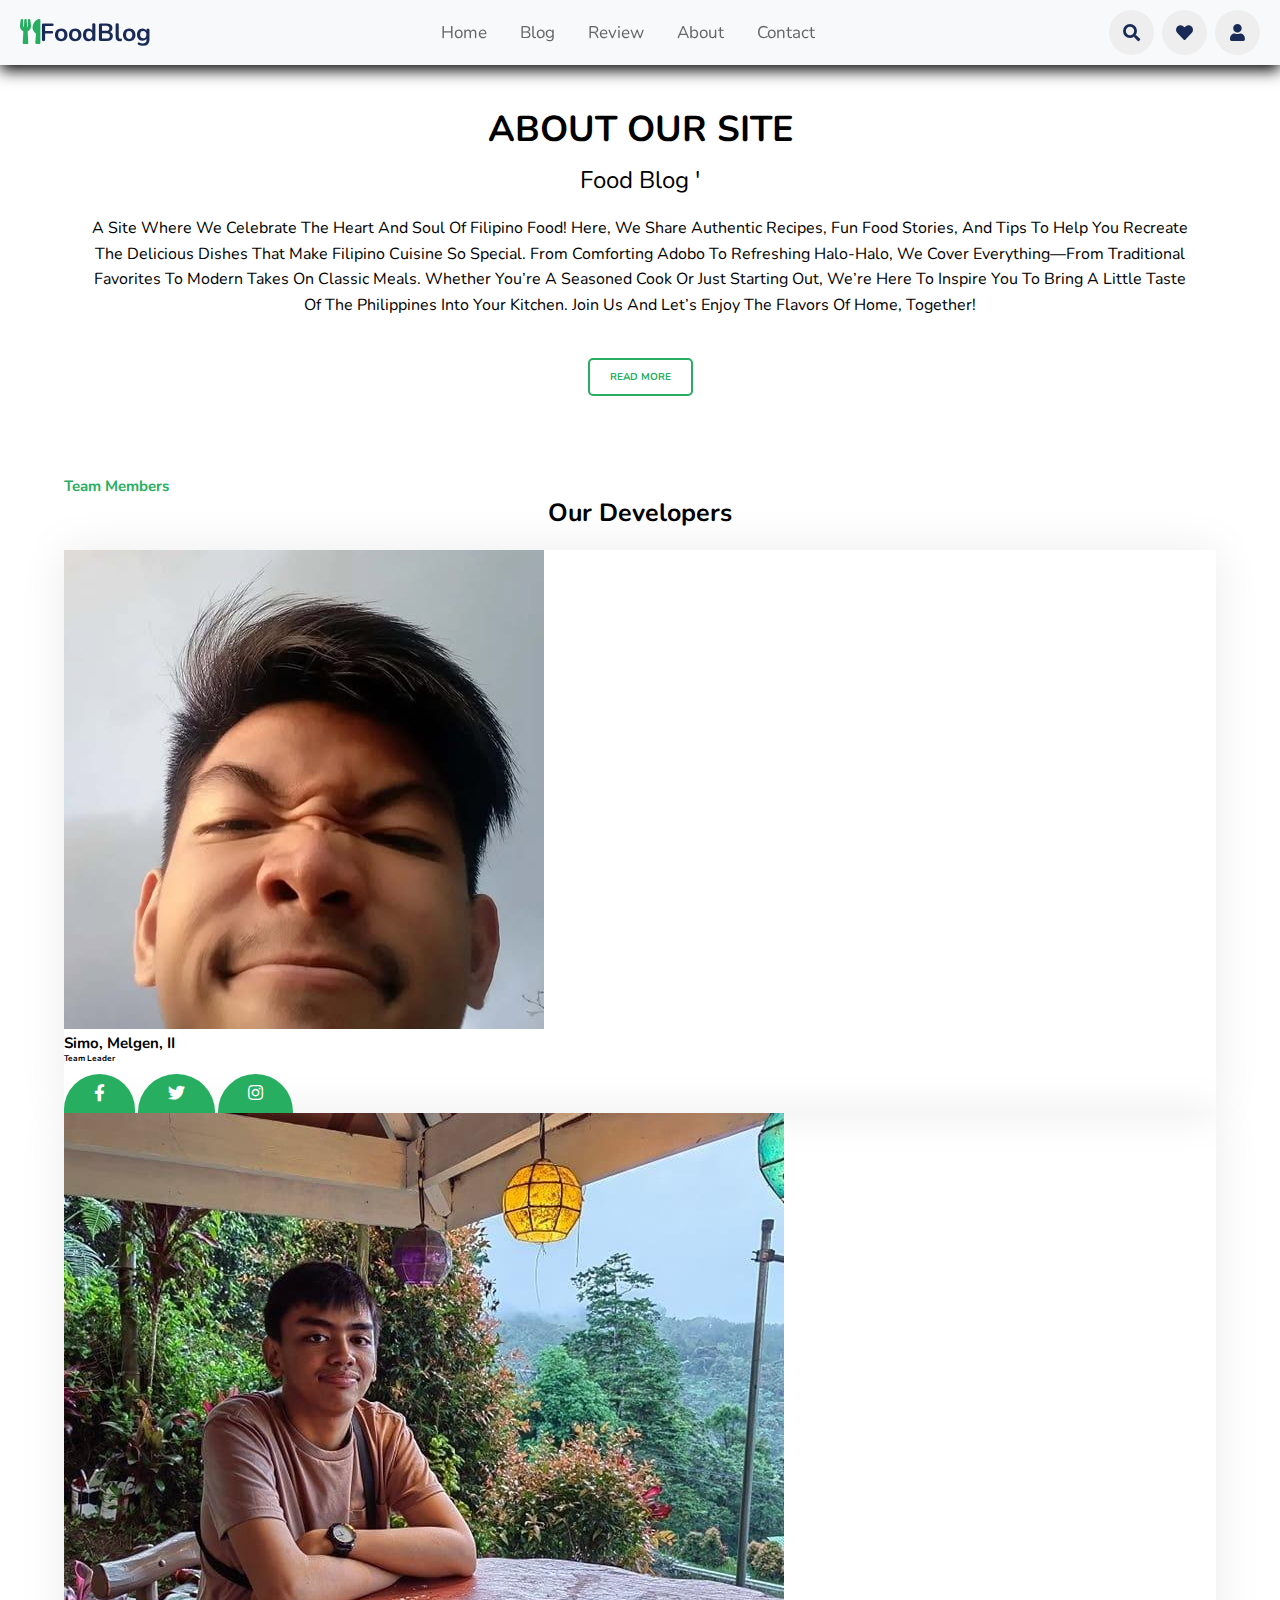
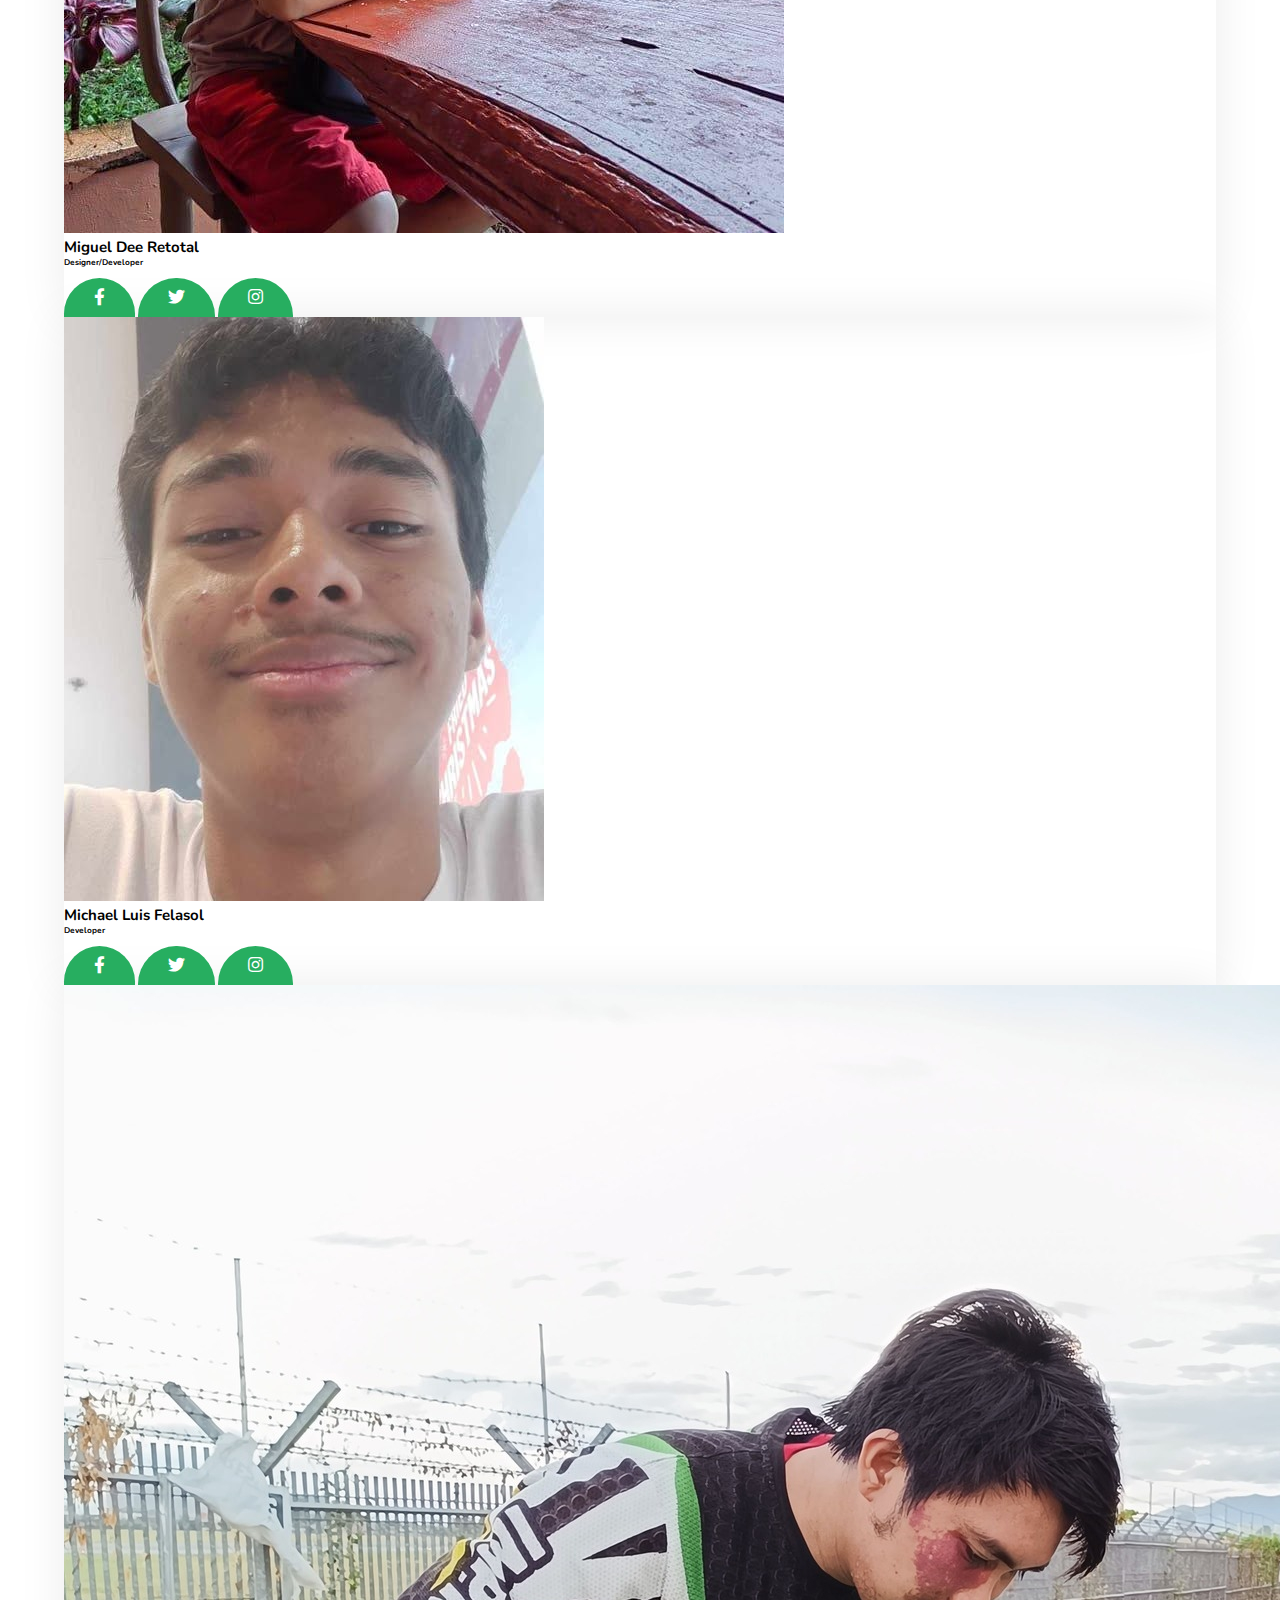
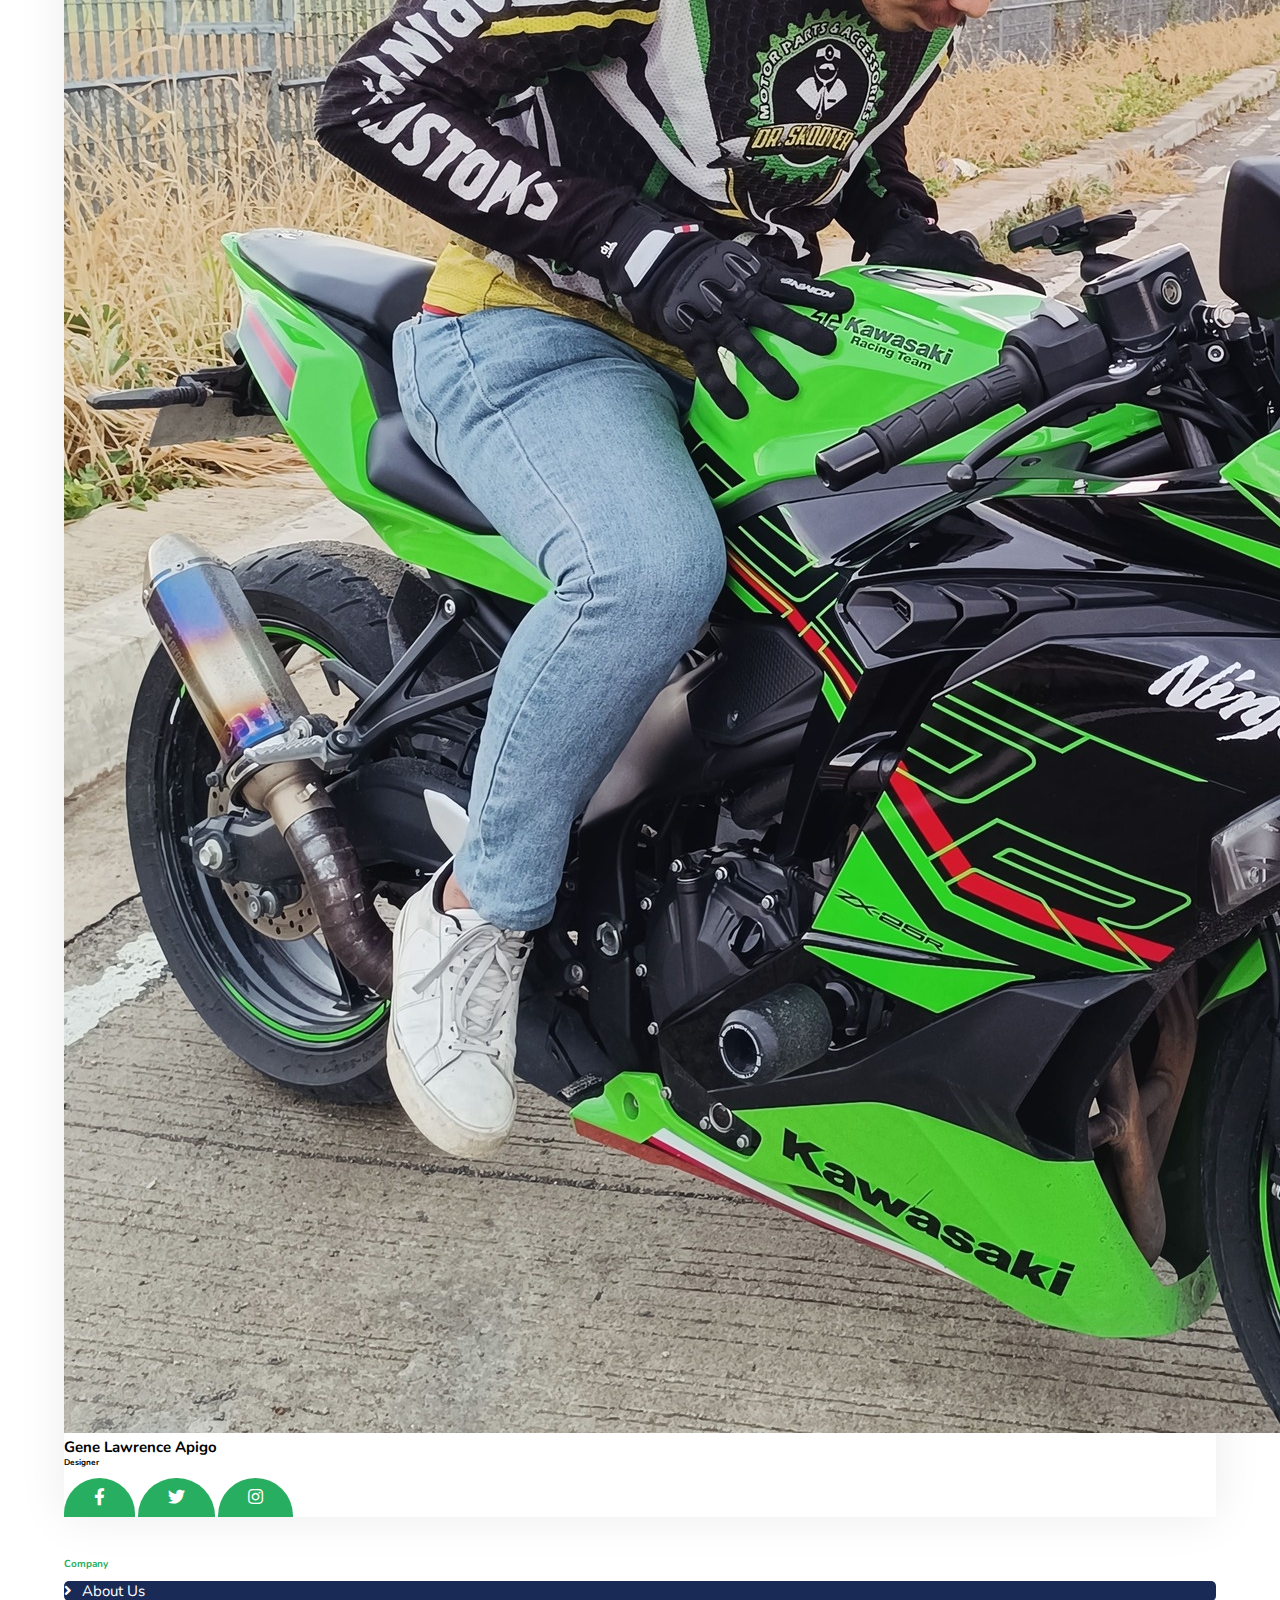
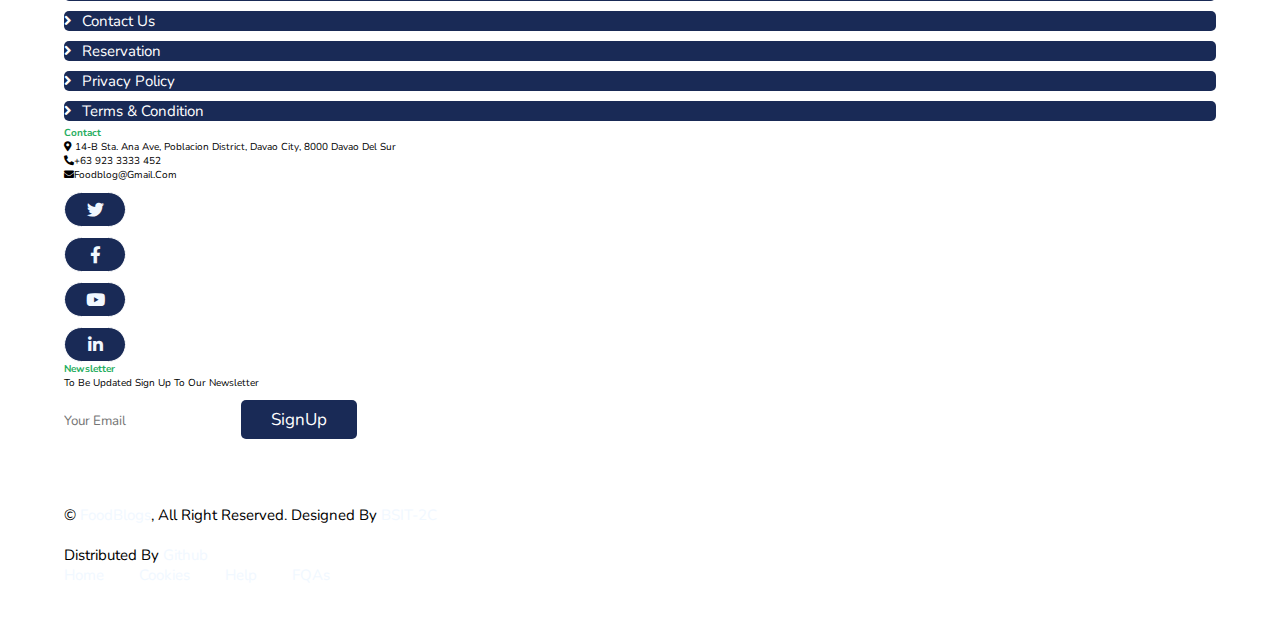
<file: aboutus.html>
<!DOCTYPE html>
<html lang="en">
    <head>
        <title>About</title>
        <link rel="stylesheet" href="styles.css">
        <link href="https://cdn.jsdelivr.net/npm/bootstrap@5.2.3/dist/css/bootstrap.min.css" rel="stylesheet" integrity="sha384-rbsA2VBKQhggwzxH7pPCaAqO46MgnOM80zW1RWuH61DGLwZJEdK2Kadq2F9CUG65" crossorigin="anonymous">
        
    <!-- Google Web Fonts -->
    <link rel="preconnect" href="https://fonts.googleapis.com">
    <link rel="preconnect" href="https://fonts.gstatic.com" crossorigin>
    <link href="https://fonts.googleapis.com/css2?family=Heebo:wght@400;500;600&family=Nunito:wght@600;700;800&family=Pacifico&display=swap" rel="stylesheet">

        <!-- Icon Font Stylesheet -->
    <link href="https://cdnjs.cloudflare.com/ajax/libs/font-awesome/5.10.0/css/all.min.css" rel="stylesheet">
    <link href="https://cdn.jsdelivr.net/npm/bootstrap-icons@1.4.1/font/bootstrap-icons.css" rel="stylesheet">
    </head>
    <body>
        <header>

            <a href="#" class="logo"><i class= "fas fa-utensils"></i>FoodBlog</a>
    
            <nav class="navbar">
                <a class = "active" href="index.html">Home</a>
                <a href="blog.html">Blog</a>
                <a href="review.html">Review</a>
                <a href="aboutus.html">About</a>
                <a href="contactus.html">Contact</a>
            </nav>
    
            <div class="icons">
                <i class="fas fa-bars" id="menu-bars"></i>
                <i class="fas fa-search" id="search-icon"></i>
                <a href="#" class="fas fa-heart"></a>
                <a href="#" class="fas fa-user"></a>
            </div>
        </header>

	     <form action="" id="search-form">
        <input type="search" placeholder="Search here.." id="search-box">
        <label for="search-box" class="fas fa-search">
        <i class="fas fa-times" id="close"></i>
        </label>
    </form>
         
    <div class="container">
        <div class="text-content">
         <h1>ABOUT OUR SITE</h1>
         <h2>Food Blog '</h2>
         <p> A Site where we celebrate the heart and soul of Filipino food! Here, we share authentic recipes, fun food stories, and tips to help you recreate the delicious dishes that make Filipino cuisine so special. From comforting adobo to refreshing halo-halo, we cover everything—from traditional favorites to modern takes on classic meals. Whether you’re a seasoned cook or just starting out, we’re here to inspire you to bring a little taste of the Philippines into your kitchen. Join us and let’s enjoy the flavors of home, together!</p>
         <a class="read-more" href="#">READ MORE</a>
        </div>
       </div>
    <div class="container-xxl pt-5 pb-3">
        <div class="container">
            <div class="text-center wow fadeInUp" data-wow-delay="0.1s">
                <h2 class="section-title ff-secondary text-center fw-normal" style="color: #27ae60;">Team Members</h2>
                <h1 class="mb-5">Our Developers</h1>
            </div>
    
            <div class="row g-4">
                <div class="col-lg-3 col-md-6 wow fadeInUp" data-wow-delay="0.1s">
                    <div class="team-item text-center rounded overflow-hidden">
                        <div class="rounded-circle overflow-hidden m-4">
                            <img class="img-fluid" src="pics/3.jpg" alt="">
                        </div>
                        <h2 class="mb-0">Simo, Melgen, II</h2>
                        <h5>Team Leader</h5>
                        <div class="d-flex justify-content-center mt-3">
                            <a class="btn btn-square mx-1" href="" style="background-color: #27ae60; color: white;"><i class="fab fa-facebook-f"></i></a>
                            <a class="btn btn-square mx-1" href="" style="background-color: #27ae60; color: white;"><i class="fab fa-twitter"></i></a>
                            <a class="btn btn-square mx-1" href="" style="background-color: #27ae60; color: white;"><i class="fab fa-instagram"></i></a>
                        </div>
                    </div>
                </div>
                <div class="col-lg-3 col-md-6 wow fadeInUp" data-wow-delay="0.3s">
                    <div class="team-item text-center rounded overflow-hidden">
                        <div class="rounded-circle overflow-hidden m-4">
                            <img class="img-fluid" src="pics/me.jpg" alt="">
                        </div>
                        <h2 class="mb-0">Miguel Dee Retotal</h2>
                        <h5>Designer/Developer</h5>
                        <div class="d-flex justify-content-center mt-3">
                            <a class="btn btn-square mx-1" href="" style="background-color: #27ae60; color: white;"><i class="fab fa-facebook-f"></i></a>
                            <a class="btn btn-square mx-1" href="" style="background-color: #27ae60; color: white;"><i class="fab fa-twitter"></i></a>
                            <a class="btn btn-square mx-1" href="" style="background-color: #27ae60; color: white;"><i class="fab fa-instagram"></i></a>
                        </div>
                    </div>
                </div>
                <div class="col-lg-3 col-md-6 wow fadeInUp" data-wow-delay="0.5s">
                    <div class="team-item text-center rounded overflow-hidden">
                        <div class="rounded-circle overflow-hidden m-4">
                            <img class="img-fluid" src="pics/2.jpg" alt="">
                        </div>
                        <h2 class="mb-0">Michael Luis Felasol</h2>
                        <h5>Developer</h5>
                        <div class="d-flex justify-content-center mt-3">
                            <a class="btn btn-square mx-1" href="" style="background-color: #27ae60; color: white;"><i class="fab fa-facebook-f"></i></a>
                            <a class="btn btn-square mx-1" href="" style="background-color: #27ae60; color: white;"><i class="fab fa-twitter"></i></a>
                            <a class="btn btn-square mx-1" href="" style="background-color: #27ae60; color: white;"><i class="fab fa-instagram"></i></a>
                        </div>
                    </div>
                </div>
                <div class="col-lg-3 col-md-6 wow fadeInUp" data-wow-delay="0.7s">
                    <div class="team-item text-center rounded overflow-hidden">
                        <div class="rounded-circle overflow-hidden m-4">
                            <img class="img-fluid" src="pics/1.jpg" alt="">
                        </div>
                        <h2 class="mb-0">Gene Lawrence Apigo</h2>
                        <h5>Designer</h5>
                        <div class="d-flex justify-content-center mt-3">
                            <a class="btn btn-square mx-1" href="" style="background-color: #27ae60; color: white;"><i class="fab fa-facebook-f"></i></a>
                            <a class="btn btn-square mx-1" href="" style="background-color: #27ae60; color: white;"><i class="fab fa-twitter"></i></a>
                            <a class="btn btn-square mx-1" href="" style="background-color: #27ae60; color: white;"><i class="fab fa-instagram"></i></a>
                        </div>
                    </div>
                </div>
            </div>
        </div>
    </div>

<!-- Team End -->
 
        <!-- Footer Start -->
        <div class="container-fluid bg-dark text-light footer pt-5 mt-5 wow fadeIn" data-wow-delay="0.1s">
            <div class="container py-5">
                <div class="row g-5">
                    <div class="col-lg-3 col-md-6">
                        <h4 class="section-title ff-secondary text-start fw-normal mb-4" style="color: #27ae60;">Company</h4>
                        <a class="btn btn-link" href="">About Us</a>
                        <a class="btn btn-link" href="">Contact Us</a>
                        <a class="btn btn-link" href="">Reservation</a>
                        <a class="btn btn-link" href="">Privacy Policy</a>
                        <a class="btn btn-link" href="">Terms & Condition</a>
                    </div>
                    <div class="col-lg-3 col-md-6">
                        <h4 class="section-title ff-secondary text-start fw-normal mb-4" style="color: #27ae60;">Contact</h4>
                        <p class="mb-2"><i class="fa fa-map-marker-alt me-3"></i> 14-B Sta. Ana Ave, Poblacion District, Davao City, 8000 Davao del Sur</p>
                        <p class="mb-2"><i class="fa fa-phone-alt me-3"></i>+63 923 3333 452 </p>
                        <p class="mb-2"><i class="fa fa-envelope me-3"></i>foodblog@gmail.com</p>
                        <div class="d-flex pt-2">
                            <a class="btn btn-outline-light btn-social" href=""><i class="fab fa-twitter"></i></a>
                            <a class="btn btn-outline-light btn-social" href=""><i class="fab fa-facebook-f"></i></a>
                            <a class="btn btn-outline-light btn-social" href=""><i class="fab fa-youtube"></i></a>
                            <a class="btn btn-outline-light btn-social" href=""><i class="fab fa-linkedin-in"></i></a>
                        </div>
                    </div>
                    <div class="col-lg-3 col-md-6">
                        <h4 class="section-title ff-secondary text-start fw-normal mb-4" style="color: #27ae60;">Newsletter</h4>
                        <p>To be updated sign up to our newsletter</p>
                        <div class="position-relative mx-auto" style="max-width: 400px;">
                            <input class="form-control border-primary w-100 py-3 ps-4 pe-5" type="text" placeholder="Your email">
                            <button type="button" class="btn btn-primary py-2 position-absolute top-0 end-0 mt-2 me-2">SignUp</button>
                        </div>
                    </div>
                </div>
            </div>
            <div class="container">
                <div class="copyright">
                    <div class="row">
                        <div class="col-md-6 text-center text-md-start mb-3 mb-md-0">
                            &copy; <a class="border-bottom" href="#">FoodBlogs</a>, All Right Reserved. 
							
							<!--/*** This template is free as long as you keep the footer author’s credit link/attribution link/backlink. If you'd like to use the template without the footer author’s credit link/attribution link/backlink, you can purchase the Credit Removal License from "https://htmlcodex.com/credit-removal". Thank you for your support. ***/-->
							Designed By <a class="border-bottom" href="https://htmlcodex.com">BSIT-2C</a><br><br>
                            Distributed By <a class="border-bottom" href="https://themewagon.com" target="_blank">Github</a>
                        </div>
                        <div class="col-md-6 text-center text-md-end">
                            <div class="footer-menu">
                                <a href="index.html">Home</a>
                                <a href="">Cookies</a>
                                <a href="">Help</a>
                                <a href="">FQAs</a>
                            </div>
                        </div>
                    </div>
                </div>
            </div>
        </div>

          <!-- Bootstrap JS-->
    <script src="https://cdn.jsdelivr.net/npm/bootstrap@5.2.3/dist/js/bootstrap.bundle.min.js" integrity="sha384-kenU1KFdBIe4zVF0s0G1M5b4hcpxyD9F7jL+jjXkk+Q2h455rYXK/7HAuoJl+0I4" crossorigin="anonymous"></script>
    <script src="https://cdn.jsdelivr.net/npm/swiper@11/swiper-bundle.min.js"></script>
    <script src="script.js"></script>
</body>
    </html>
</file>
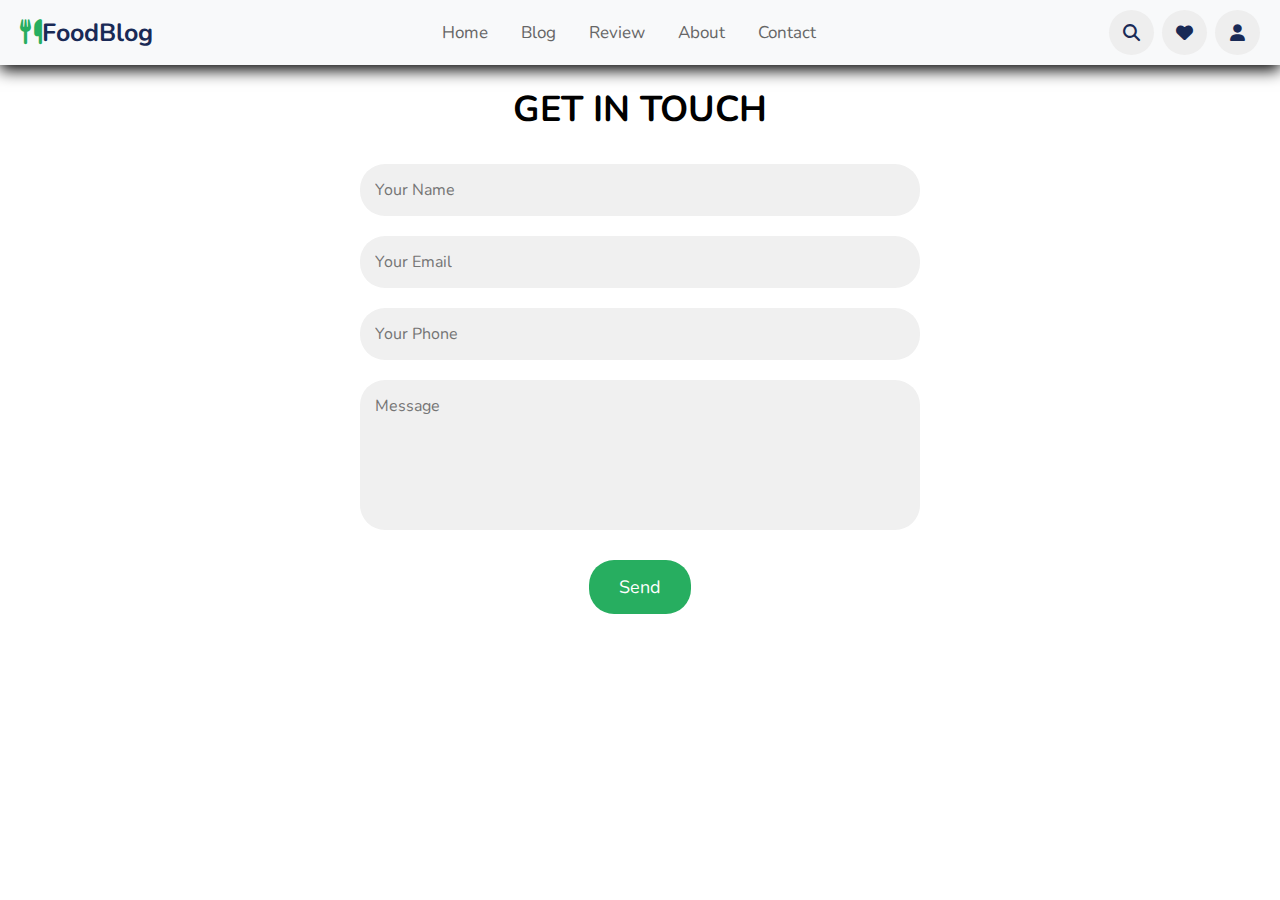
<file: contactus.html>
<html lang="en">
<head>
  <meta charset="UTF-8">
  <meta http-equiv="X-UA-Compatible" content="IE-edge">
  <meta name="viewport" content="width=device-width, initial-scale=1.0">
  <title>ContactUs</title>
  <link rel="stylesheet" href="https://cdn.jsdelivr.net/npm/swiper@11/swiper-bundle.min.css"/>
  <link rel="stylesheet" href="https://cdnjs.cloudflare.com/ajax/libs/font-awesome/6.6.0/css/all.min.css">
  <link rel="stylesheet" href="styles.css">
  <!-- Bootstrap CSS -->
  <link href="https://cdn.jsdelivr.net/npm/bootstrap@5.2.3/dist/css/bootstrap.min.css" rel="stylesheet" integrity="sha384-rbsA2VBKQhggwzxH7pPCaAqO46MgnOM80zW1RWuH61DGLwZJEdK2Kadq2F9CUG65" crossorigin="anonymous">
  <style>
    .container {
        text-align: center;
        width: 100%;
        max-width: 600px;
        padding: 20px;
    }
    h1 {
        font-size: 36px;
        font-weight: bold;
        color: #000000;
        margin-bottom: 20px;
    }
    input, textarea {
        width: 100%;
        padding: 15px;
        margin: 10px 0;
        border: none;
        border-radius: 25px;
        background-color: #f0f0f0;
        font-size: 16px;
    }
    textarea {
        height: 150px;
        resize: none;
    }
    button {
        background-color: #27ae60;
        color: #ffffff;
        border: none;
        padding: 15px 30px;
        border-radius: 25px;
        font-size: 18px;
        cursor: pointer;
        margin-top: 20px;
    }
    button:hover {
        background-color: #27ae60;
    }
  </style>
</head>
<body>

<header>
    <a href="#" class="logo"><i class="fas fa-utensils"></i>FoodBlog</a>
    <nav class="navbar">
        <a class="active" href="index.html">Home</a>
        <a href="blog.html">Blog</a>
        <a href="review.html">Review</a>
        <a href="aboutus.html">About</a>
        <a href="contactus.html">Contact</a>
    </nav>

    <div class="icons">
        <i class="fas fa-bars" id="menu-bars"></i>
        <i class="fas fa-search" id="search-icon"></i>
        <a href="#" class="fas fa-heart"></a>
        <a href="#" class="fas fa-user"></a>
    </div>
</header>

<form action="" id="search-form">
    <input type="search" placeholder="Search here.." id="search-box">
    <label for="search-box" class="fas fa-search">
    <i class="fas fa-times" id="close"></i>
    </label>
</form>

<div class="container">
    <h1>GET IN TOUCH</h1>
    <form id="contact-form">
        <input type="text" id="name" placeholder="Your Name" required>
        <input type="email" id="email" placeholder="Your Email" required>
        <input type="tel" id="phone" placeholder="Your Phone" required>
        <textarea id="message" placeholder="Message" required></textarea>
        <button type="submit">Send</button>
    </form>
</div>

<!-- Bootstrap JS-->
<script src="https://cdn.jsdelivr.net/npm/bootstrap@5.2.3/dist/js/bootstrap.bundle.min.js" integrity="sha384-kenU1KFdBIe4zVF0s0G1M5b4hcpxyD9F7jL+jjXkk+Q2h455rYXK/7HAuoJl+0I4" crossorigin="anonymous"></script>
<script src="https://cdn.jsdelivr.net/npm/swiper@11/swiper-bundle.min.js"></script>
<script src="script.js"></script>

<script>
// Function to save form data to localStorage
function saveFormData() {
    const name = document.getElementById('name').value;
    const email = document.getElementById('email').value;
    const phone = document.getElementById('phone').value;
    const message = document.getElementById('message').value;

    localStorage.setItem('name', name);
    localStorage.setItem('email', email);
    localStorage.setItem('phone', phone);
    localStorage.setItem('message', message);
}

// Function to load form data from localStorage
function loadFormData() {
    if (localStorage.getItem('name')) {
        document.getElementById('name').value = localStorage.getItem('name');
    }
    if (localStorage.getItem('email')) {
        document.getElementById('email').value = localStorage.getItem('email');
    }
    if (localStorage.getItem('phone')) {
        document.getElementById('phone').value = localStorage.getItem('phone');
    }
    if (localStorage.getItem('message')) {
        document.getElementById('message').value = localStorage.getItem('message');
    }
}

// When the form is submitted, save data to localStorage
document.getElementById('contact-form').addEventListener('submit', function (e) {
    e.preventDefault();  // Prevent form submission
    saveFormData();
    alert('Form data has been saved!');
});

// Load saved form data when the page is loaded
window.onload = loadFormData;
</script>

</body>
</html>
</file>
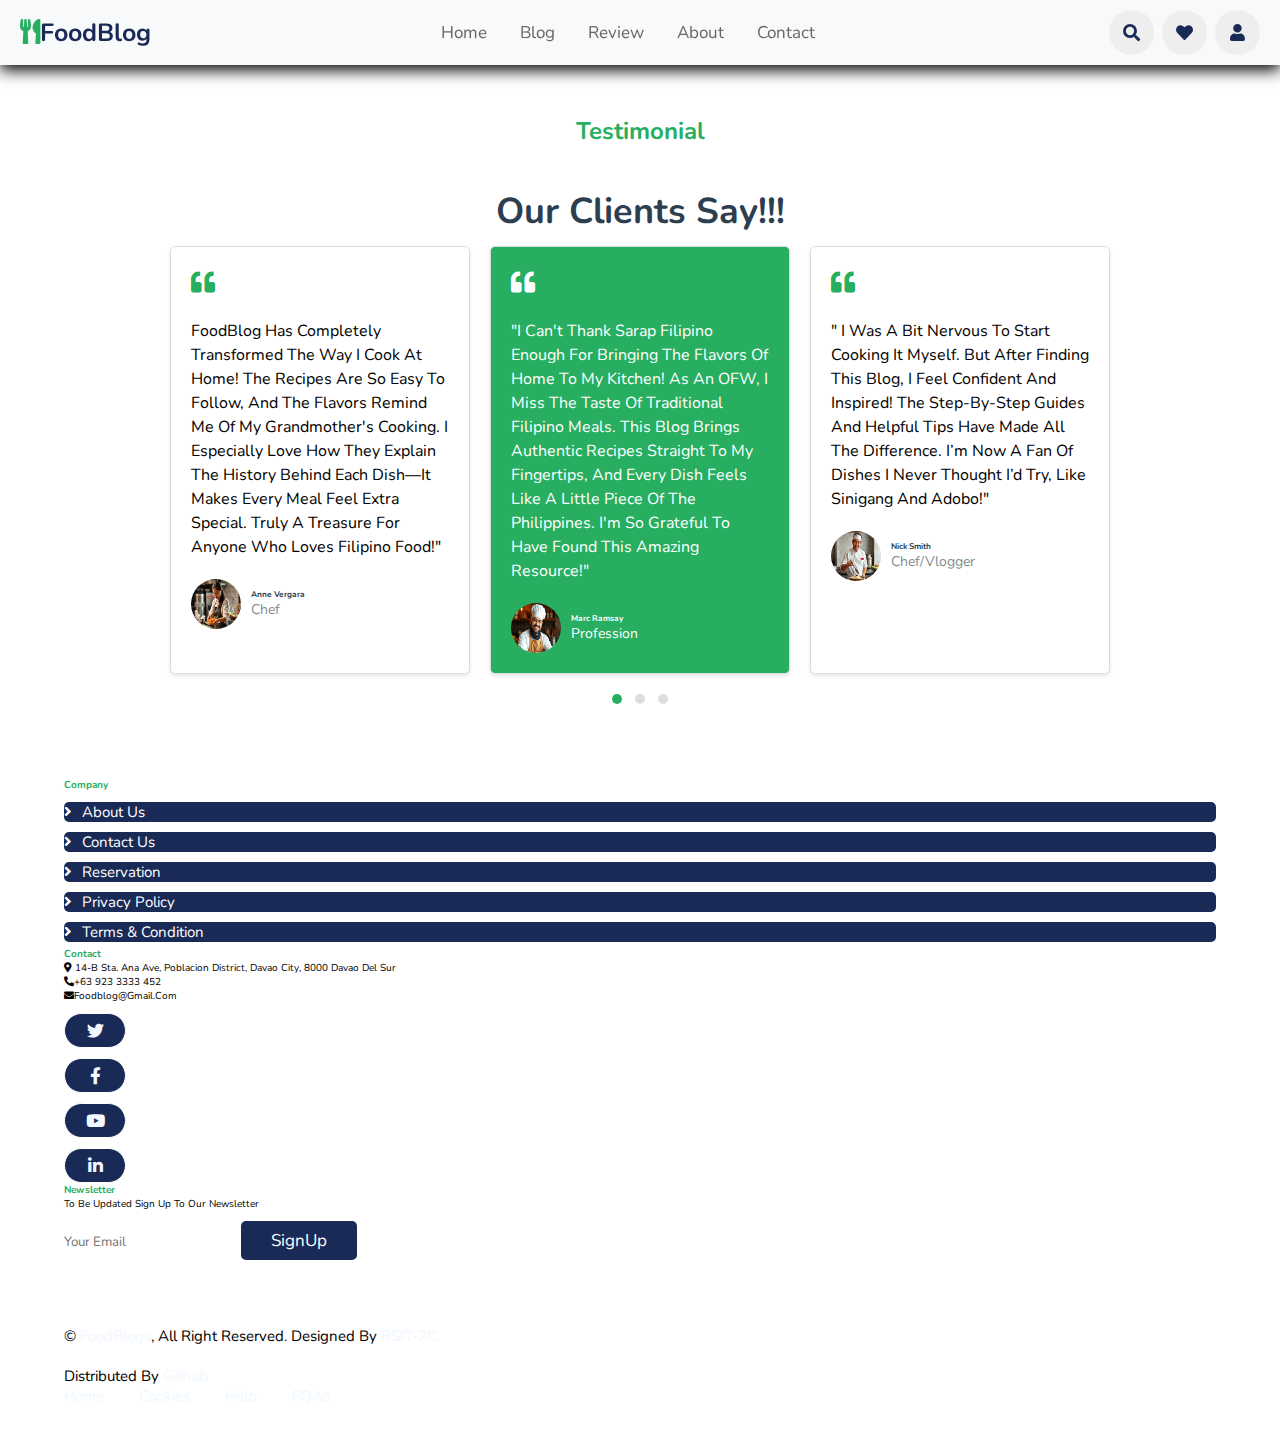
<file: review.html>
<!DOCTYPE html>
<html lang="en">
    <head>
    <meta charset="utf-8"/>
    <meta content="width=device-width, initial-scale=1.0" name="viewport"/>
    <title>Reviews</title>
    <link href="https://cdnjs.cloudflare.com/ajax/libs/font-awesome/5.15.3/css/all.min.css" rel="stylesheet"/>
    <link href="https://fonts.googleapis.com/css2?family=Roboto:wght@400;700&display=swap" rel="stylesheet"/>
    <link rel="stylesheet" href="styles.css">
    <link href="https://cdn.jsdelivr.net/npm/bootstrap@5.2.3/dist/css/bootstrap.min.css" rel="stylesheet" integrity="sha384-rbsA2VBKQhggwzxH7pPCaAqO46MgnOM80zW1RWuH61DGLwZJEdK2Kadq2F9CUG65" crossorigin="anonymous">
    <!-- Google Web Fonts -->
    <link rel="preconnect" href="https://fonts.googleapis.com">
    <link rel="preconnect" href="https://fonts.gstatic.com" crossorigin>
    <link href="https://fonts.googleapis.com/css2?family=Heebo:wght@400;500;600&family=Nunito:wght@600;700;800&family=Pacifico&display=swap" rel="stylesheet">

        <!-- Icon Font Stylesheet -->
         
    <link href="https://cdnjs.cloudflare.com/ajax/libs/font-awesome/5.10.0/css/all.min.css" rel="stylesheet">
    <link href="https://cdn.jsdelivr.net/npm/bootstrap-icons@1.4.1/font/bootstrap-icons.css" rel="stylesheet">
    </head>
    <body>
        <header>

            <a href="#" class="logo"><i class= "fas fa-utensils"></i>FoodBlog</a>
    
            <nav class="navbar">
                <a class = "active" href="index.html">Home</a>
                <a href="blog.html">Blog</a>
                <a href="review.html">Review</a>
                <a href="aboutus.html">About</a>
                <a href="contactus.html">Contact</a>
            </nav>
    
            <div class="icons">
                <i class="fas fa-bars" id="menu-bars"></i>
                <i class="fas fa-search" id="search-icon"></i>
                <a href="#" class="fas fa-heart"></a>
                <a href="#" class="fas fa-user"></a>
            </div>
        </header>

	     <form action="" id="search-form">
        <input type="search" placeholder="Search here.." id="search-box">
        <label for="search-box" class="fas fa-search">
        <i class="fas fa-times" id="close"></i>
        </label>
    </form>
	    
        <div class="testimonial-section">
            <h3>Testimonial</h3>
            <h2>Our Clients Say!!!</h2>
            <div class="testimonials">
                <div class="testimonial active">
                    <div class="quote">
                        <i class="fas fa-quote-left"></i>
                    </div>
                    <p> FoodBlog has completely transformed the way I cook at home! The recipes are so easy to follow, and the flavors remind me of my grandmother's cooking. I especially love how they explain the history behind each dish—it makes every meal feel extra special. Truly a treasure for anyone who loves Filipino food!"</p>
                    <div class="client-info">
                        <img alt="Client photo" height="50" src="pics/fem.jpeg" width="50"/>
                        <div>
                            <div class="client-name"><h5>Anne Vergara<h5></div>
                            <div class="client-profession">Chef</div>
                        </div>
                    </div>
                </div>
                <div class="testimonial highlight">
                    <div class="quote">
                        <i class="fas fa-quote-left"></i>
                    </div>
                    <p>"I can't thank Sarap Filipino enough for bringing the flavors of home to my kitchen! As an OFW, I miss the taste of traditional Filipino meals. This blog brings authentic recipes straight to my fingertips, and every dish feels like a little piece of the Philippines. I'm so grateful to have found this amazing resource!"</p>
                    <div class="client-info">
                        <img alt="Client photo" height="50" src="pics/int.jpeg" width="50"/>
                        <div>
                            <div class="client-name"><h5>Marc Ramsay</h5></div>
                            <div class="client-profession">Profession</div>
                        </div>
                    </div>
                </div>
                <div class="testimonial">
                    <div class="quote">
                        <i class="fas fa-quote-left"></i>
                    </div>
                    <p>" I was a bit nervous to start cooking it myself. But after finding this blog, I feel confident and inspired! The step-by-step guides and helpful tips have made all the difference. I’m now a fan of dishes I never thought I’d try, like sinigang and Adobo!"</p>
                    <div class="client-info">
                        <img alt="Client photo" height="50" src="pics/chef.jpeg" width="50"/>
                        <div>
                            <div class="client-name"><h5>Nick Smith</div></h5>
                            <div class="client-profession">Chef/vlogger</div>
                        </div>
                    </div>
                </div>
            </div>
            <div class="dots">
                <span class="dot active"></span>
                <span class="dot"></span>
                <span class="dot"></span>
            </div>
        </div>

        <script>
            let currentIndex = 0;
            const testimonials = document.querySelectorAll('.testimonial');
            const dots = document.querySelectorAll('.dot');
    
            function showTestimonial(index) {
                testimonials.forEach((testimonial, i) => {
                    testimonial.classList.remove('active');
                    dots[i].classList.remove('active');
                    if (i === index) {
                        testimonial.classList.add('active');
                        dots[i].classList.add('active');
                    }
                });
            }
    
            function nextTestimonial() {
                currentIndex = (currentIndex + 1) % testimonials.length;
                showTestimonial(currentIndex);
            }
            setInterval(nextTestimonial, 3000); // Change testimonial every 3 seconds
        </script>    

        <!-- Footer Start -->
        <div class="container-fluid bg-dark text-light footer pt-5 mt-5 wow fadeIn" data-wow-delay="0.1s">
            <div class="container py-5">
                <div class="row g-5">
                    <div class="col-lg-3 col-md-6">
                        <h4 class="section-title ff-secondary text-start fw-normal mb-4" style="color: #27ae60;">Company</h4>
                        <a class="btn btn-link" href="">About Us</a>
                        <a class="btn btn-link" href="">Contact Us</a>
                        <a class="btn btn-link" href="">Reservation</a>
                        <a class="btn btn-link" href="">Privacy Policy</a>
                        <a class="btn btn-link" href="">Terms & Condition</a>
                    </div>
                    <div class="col-lg-3 col-md-6">
                        <h4 class="section-title ff-secondary text-start fw-normal mb-4" style="color: #27ae60;">Contact</h4>
                        <p class="mb-2"><i class="fa fa-map-marker-alt me-3"></i> 14-B Sta. Ana Ave, Poblacion District, Davao City, 8000 Davao del Sur</p>
                        <p class="mb-2"><i class="fa fa-phone-alt me-3"></i>+63 923 3333 452 </p>
                        <p class="mb-2"><i class="fa fa-envelope me-3"></i>foodblog@gmail.com</p>
                        <div class="d-flex pt-2">
                            <a class="btn btn-outline-light btn-social" href=""><i class="fab fa-twitter"></i></a>
                            <a class="btn btn-outline-light btn-social" href=""><i class="fab fa-facebook-f"></i></a>
                            <a class="btn btn-outline-light btn-social" href=""><i class="fab fa-youtube"></i></a>
                            <a class="btn btn-outline-light btn-social" href=""><i class="fab fa-linkedin-in"></i></a>
                        </div>
                    </div>
                    <div class="col-lg-3 col-md-6">
                        <h4 class="section-title ff-secondary text-start fw-normal mb-4" style="color: #27ae60;">Newsletter</h4>
                        <p>To be updated sign up to our newsletter</p>
                        <div class="position-relative mx-auto" style="max-width: 400px;">
                            <input class="form-control border-primary w-100 py-3 ps-4 pe-5" type="text" placeholder="Your email">
                            <button type="button" class="btn btn-primary py-2 position-absolute top-0 end-0 mt-2 me-2">SignUp</button>
                        </div>
                    </div>
                </div>
            </div>
            <div class="container">
                <div class="copyright">
                    <div class="row">
                        <div class="col-md-6 text-center text-md-start mb-3 mb-md-0">
                            &copy; <a class="border-bottom" href="#">FoodBlogs</a>, All Right Reserved. 
							
							<!--/*** This template is free as long as you keep the footer author’s credit link/attribution link/backlink. If you'd like to use the template without the footer author’s credit link/attribution link/backlink, you can purchase the Credit Removal License from "https://htmlcodex.com/credit-removal". Thank you for your support. ***/-->
							Designed By <a class="border-bottom" href="https://htmlcodex.com">BSIT-2C</a><br><br>
                            Distributed By <a class="border-bottom" href="https://themewagon.com" target="_blank">Github</a>
                        </div>
                        <div class="col-md-6 text-center text-md-end">
                            <div class="footer-menu">
                                <a href="index.html">Home</a>
                                <a href="">Cookies</a>
                                <a href="">Help</a>
                                <a href="">FQAs</a>
                            </div>
                        </div>
                    </div>
                </div>
            </div>
        </div>

         <!-- Bootstrap JS-->
    <script src="https://cdn.jsdelivr.net/npm/bootstrap@5.2.3/dist/js/bootstrap.bundle.min.js" integrity="sha384-kenU1KFdBIe4zVF0s0G1M5b4hcpxyD9F7jL+jjXkk+Q2h455rYXK/7HAuoJl+0I4" crossorigin="anonymous"></script>
    <script src="https://cdn.jsdelivr.net/npm/swiper@11/swiper-bundle.min.js"></script>
    <script src="script.js"></script>
    </body>
</html>
</file>
<file: styles.css>
@import url('https://fonts.googleapis.com/css2?family=Nunito:ital,wght@0,200..1000;1,200..1000&display=swap');

:root{
    --green:#27ae60;
    --black:#192a56;
    --light-color:#666;
    --light: #F1F8FF;
    --box-shadow:0 .5rem 1.5rem rgba(0,0,0,1);
}

* {
    font-family: "Nunito", sans-serif;
    margin: 0; padding:0;
    box-sizing: border-box;
    text-decoration: none;
    outline: none; border: none;
    text-transform: capitalize;
    transition: all .2s linear;
  }

html {
    font-size: 62.5%;
    overflow-x: hidden;
    scroll-padding-top: 5.5rem;
    scroll-behavior: smooth;
}

section{
    padding:2rem 9%;
}

section:nth-child(even){
    background: #eee;
}

.sub-heading{
    text-align: center;
    color: var(--green);
    font-size: 2rem;
    padding-top: 1rem;
}

.heading{
    text-align: center;
    color: var(--black);
    font-size: 3rem;
    padding-top: 2rem;
    text-transform: uppercase;
}
.btn{
    margin-top: 1rem;
    display: inline-block;
    font-size:1.7rem;
    color: #fff;
    background: var(--black);
    border-radius: .5rem;
    cursor: pointer;
    padding:.8rem 3rem;
}
.btn:hover{
    background: var(--green);
    letter-spacing: .1rem;
}

header {
    position: fixed;
    top: 0; left: 0; right: 0;
    background: #fff;
    padding: 1rem 7%;
    display: flex;
    align-items: center;
    justify-content: space-between;
    z-index: 1000;
    box-shadow: var(--box-shadow);
}

header .logo{
    color:var(--black);
    font-size: 2.5rem;
    font-weight: bolder;
}

header .logo i {
    color: var(--green);
}

header .navbar a{
    font-size: 1.7rem;
    border-radius: .5rem;
    padding:.5rem 1.5rem;
    color: var(--light-color);
}

header .navbar a:hover{
    color:#fff;
    background: var(--green);
}

header .icons i,
header .icons a{
    cursor: pointer;
    margin-left: .5rem;
    height:4.5rem;
    line-height:4.5rem;
    width:4.5rem;
    text-align: center;
    font-size:1.7rem;
    color: var(--black);
    border-radius: 50%;
    background: #eee;
}

header .icons i:hover,
header .icons a:hover{
    color: #fff;
    background: var(--green);
    transform: rotate(360deg);
}

header .icons #menu-bars{
    display: none;
}

#search-form {
    position: fixed;
    top: -110%; left: 0;
    height: 100%; width: 100%;
    z-index: 1004;
    background:rgba(0, 0, 0, .8);
    display: flex;
    align-items: center;
    justify-content: center;
    padding: 0 1rem;
}
#search-form.active{
    top: 0;
}

#search-form #search-box{
    width: 50rem;
    border-bottom: .1rem solid #fff;
    padding: 1rem 0;
    color: #fff;
    font-size: 3rem;
    text-transform: none;
    background: none;
}
#search-form #search-box::placeholder{
    color: #eee;
}

#search-form #search-box::-webkit-search-cancel-button{
    -webkit-appearance: none;
}

#search-form label{
    color: #fff;
    cursor: pointer;
    font-size: 3rem;
}
#search-form label:hover{
    color:var(--green);
}

#search-form #close{
    position: absolute;
    color: #fff;
    cursor: pointer;
    top: 2rem; right: 3rem;
    font-size: 5rem;
}
.home .home-slider .slide{
    display: flex;
    align-items: center;
    flex-wrap: wrap;
    gap:2rem;
    padding-top: 9rem;
}

.home .home-slider .slide .content{
    flex:1 1 45rem;
}

.home .home-slider .slide .image{
    flex:1 1 45rem;
}

.home .home-slider .slide .image img{
    width: 100%;
}

.home .home-slider .slide .content span{
    color: var(--green);
    font-size: 2.5rem;
}

.home .home-slider .slide .content h3{
    color: var(--black);
    font-size: 7rem;
}

.home .home-slider .slide .content p{
    color: var(--light-color);
    font-size: 2.2rem;
    padding:.5rem 0;
    line-height: 1.5;
}

.swiper-pagination-bullet-active{
    background: var(--green);
}

.dishes .box-container {
    display: grid;
    grid-template-columns: repeat(auto-fit,minmax(28rem, 1fr));
    gap: 1.5rem;
}

.dishes .box-container .box{
    padding:2.5rem;
    background: #fff;
    border-radius: .5rem;
    border: .1rem solid rgba(0, 0, 0, .2);
    box-shadow: var(--box-shadow);
    position: relative;
    overflow: hidden;
    text-align: center;
}

.dishes .box-container .box .fa-heart,
.dishes .box-container .box .fa-eye{
    position: absolute;
    top:1.5rem;
    background: #eee;
    border-radius: 50%;
    height: 5rem;
    width:5rem;
    line-height: 5rem;
    font-size: 2rem;
    color: var(--black);
}

.dishes .box-container .box .fa-heart:hover,
.dishes .box-container .box .fa-eye:hover{
    background: var(--green);
    color: #fff;
}
.dishes .box-container .box .fa-heart{
    right:-15rem;
}

.dishes .box-container .box .fa-eye{
    left:-15rem;
}

.dishes .box-container .box:hover .fa-heart{
    right:1.5rem;
}

.dishes .box-container .box:hover .fa-eye{
    left:1.5rem;
}

.dishes .box-container .box img{
    height:17rem;
    margin:1rem 0;
}

.dishes .box-container .box h3{
    color: var(--black);
    font-size: 2.5rem;
} 

.dishes .box-container .box .stars{
    padding:1rem 0;
} 
.dishes .box-container .box .stars i{
    font-size: 1.7rem;
    color: var(--green);
} 

.dishes .box-container .box span{
    color: var(--green);
    font-weight: bolder;
    margin-right: 1rem;
    font-size: 2.5rem;
}

header {
    background: #f8f9fa; /* Light background for navbar */
    padding: 10px 20px; /* Padding for the navbar */
    position: sticky; /* Sticky position */
    top: 0; /* Stick to the top */
    z-index: 1000; /* Ensure it stays above other content */
}

.about-container {
    text-align: center; /* Center align the text in the about container */
    padding: 40px; /* Increased padding around the about container */
    margin-top: 20px; /* Space between navbar and about section */
    background-color: #f0f8ff; /* Light background color for contrast */
    border-radius: 10px; /* Rounded corners for the about section */
    box-shadow: 0 4px 10px rgba(0, 0, 0, 0.1); /* Subtle shadow effect */
}

.about-container h1 {
    font-size: 2.5em; /* Increased font size for the title */
    margin-bottom: 20px; /* Space below the title */
}

.about-container p {
    font-size: 1.2em; /* Increased font size for description */
    margin-bottom: 30px; /* Space below the paragraph */
    color: #333; /* Darker color for better readability */
}

/*** Team ***/
.team-item {
    box-shadow: 0 0 45px rgba(0, 0, 0, .08);
    height: calc(100% - 38px);
    transition: .5s;
}

.team-item img {
    transition: .5s;
}

.team-item:hover img {
    transform: scale(1.1);
}

.team-item:hover {
    height: 100%;
}

.team-item .btn {
    border-radius: 38px 38px 0 0;
}

/*** Footer ***/
.footer .btn.btn-social {
    margin-right: 5px;
    width: 35px;
    height: 35px;
    display: flex;
    align-items: center;
    justify-content: center;
    color: var(--light);
    border: 1px solid #FFFFFF;
    border-radius: 35px;
    transition: .3s;
}

.footer .btn.btn-social:hover {
    color: var(--green);
}

.footer .btn.btn-link {
    display: block;
    margin-bottom: 5px;
    padding: 0;
    text-align: left;
    color: #FFFFFF;
    font-size: 15px;
    font-weight: normal;
    text-transform: capitalize;
    transition: .3s;
}

.footer .btn.btn-link::before {
    position: relative;
    content: "\f105";
    font-family: "Font Awesome 5 Free";
    font-weight: 900;
    margin-right: 10px;
}

.footer .btn.btn-link:hover {
    letter-spacing: 1px;
    box-shadow: none;
}

.footer .copyright {
    padding: 25px 0;
    font-size: 15px;
    border-top: 1px solid rgba(256, 256, 256, .1);
}

.footer .copyright a {
    color: var(--light);
}

.footer .footer-menu a {
    margin-right: 15px;
    padding-right: 15px;
    border-right: 1px solid rgba(255, 255, 255, .1);
}

.footer .footer-menu a:last-child {
    margin-right: 0;
    padding-right: 0;
    border-right: none;
}
.testimonial-section {
    text-align: center;
    padding: 50px 20px;
}
.testimonial-section h2 {
    font-size: 36px;
    color: #2c3e50;
    margin-bottom: 10px;
}
.testimonial-section h3 {
    font-size: 24px;
    color: #27ae60;
    margin-bottom: 40px;
}
.testimonials {
    display: flex;
    justify-content: center;
    gap: 20px;
    flex-wrap: wrap;
}
.testimonial {
    background: #fff;
    border: 1px solid #ddd;
    border-radius: 5px;
    padding: 20px;
    max-width: 300px;
    box-shadow: 0 2px 4px rgba(0, 0, 0, 0.1);
    text-align: left;
}
.testimonial.highlight {
    background: var(--green);
    color: #fff;
}
.testimonial .quote {
    font-size: 24px;
    color: var(--green);
    margin-bottom: 20px;
}
.testimonial.highlight .quote {
    color: #fff;
}
.testimonial p {
    font-size: 16px;
    line-height: 1.5;
    margin-bottom: 20px;
}
.testimonial .client-info {
    display: flex;
    align-items: center;
}
.testimonial .client-info img {
    border-radius: 50%;
    width: 50px;
    height: 50px;
    margin-right: 10px;
}
.testimonial .client-info .client-name {
    font-weight: 700;
    color: #2c3e50;
}
.testimonial.highlight .client-info .client-name {
    color: #fff;
}
.testimonial .client-info .client-profession {
    font-size: 14px;
    color: #7f8c8d;
}
.testimonial.highlight .client-info .client-profession {
    color: #fff;
}
.dots {
    margin-top: 20px;
}
.dots .dot {
    display: inline-block;
    width: 10px;
    height: 10px;
    background: #ddd;
    border-radius: 50%;
    margin: 0 5px;
}
.dots .dot.active {
    background: var(--green);
}
.text-content {
    flex: 1;
    padding: 20px;
    text-align: center;
    
}
.text-content h1 {
    font-size: 36px;
    font-weight: 700;
    margin: 0 0 10px;
}
.text-content h2 {
    font-size: 24px;
    font-weight: 400;
    margin: 0 0 20px;
}
.text-content p {
    font-size: 16px;
    line-height: 1.6;
    margin: 0 0 20px;
}
.text-content .read-more {
    display: inline-block;
    padding: 10px 20px;
    border: 2px solid var(--green);
    color: var(--green);
    text-decoration: none;
    font-weight: 700;
    transition: background-color 0.3s, color 0.3s;
}
.text-content .read-more:hover {
    background-color: var(--green);
    color: #fff;
}
.image-content {
    flex: 1;
    display: flex;
    justify-content: center;
    align-items: center;
}
.image-content img {
    max-width: 100%;
    height: auto;
    border-radius: 8px;
}
.about_taital {
    text-align: center; /* Centers the text */
  }

  .container {
    width: 90%;
    max-width: 1200px;
    margin: 0 auto;
    padding: 20px 0;
}
h1 {
    text-align: center;
    font-size: 2.5em;
    margin-bottom: 20px;
}
.blog-card {
    display: flex;
    flex-wrap: wrap;
    justify-content: space-between;
}
.card {
    background-color: #fff;
    border-radius: 10px;
    box-shadow: 0 4px 8px rgba(0, 0, 0, 0.1);
    margin-bottom: 20px;
    overflow: hidden;
    width: 48%;
    position: relative;
}
.card img {
    width: 100%;
    height: auto;
}
.card-date {
    background-color: #27ae60;
    color: #fff;
    padding: 10px;
    position: absolute;
    top: 10px;
    left: 10px;
    font-weight: bold;
}
.card-content {
    padding: 20px;
}
.card-content h3 {
    font-size: 1.5em;
    margin: 0 0 10px;
}
.card-content p {
    color: #777;
    line-height: 1.6;
}
.read-more {
    display: block;
    text-align: center;
    margin: 20px 0;
    padding: 10px 20px;
    border: 2px solid #27ae60;
    color: #27ae60;
    text-transform: uppercase;
    font-weight: bold;
    text-decoration: none;
    border-radius: 5px;
    transition: background-color 0.3s, color 0.3s;
}
.read-more:hover {
    background-color: #27ae60;
    color: #fff;
}

@media (max-width: 1200px) {
    html {
        font-size: 60%;
    }
    header .navbar a {
        font-size: 1.5rem;
    }
    .home .home-slider .slide .content h3 {
        font-size: 5rem;
    }
    .home .home-slider .slide .content p {
        font-size: 1.8rem;
    }
}

@media (max-width: 992px) {
    section {
        padding: 2rem 5%;
    }
    .heading {
        font-size: 2.5rem;
    }
    .sub-heading {
        font-size: 1.5rem;
    }
    .home .home-slider .slide .content h3 {
        font-size: 4rem;
    }
    .home .home-slider .slide .content p {
        font-size: 1.6rem;
    }
    .dishes .box-container {
        grid-template-columns: repeat(auto-fit, minmax(20rem, 1fr));
    }
}

@media (max-width: 768px) {
    header .icons #menu-bars {
        display: inline-block;
    }

    header .navbar {
        position: absolute;
        top: 100%;
        left: 0;
        right: 0;
        background: #fff;
        border-top: .1rem solid rgba(0, 0, 0, .2);
        border-bottom: .1rem solid rgba(0, 0, 0, .2);
        padding: 1rem;
        clip-path: polygon(0 0, 100% 0, 100% 0, 0 0);
        transition: clip-path 0.3s ease, padding 0.3s ease;
    }

    header .navbar.active {
        clip-path: polygon(0 0, 100% 0, 100% 100%, 0% 100%);
    }

    header .navbar a {
        display: block;
        padding: 1.5rem;
        margin: 1rem;
        font-size: 2rem;
        background: #eee;
    }

    #search-form #search-box{
        width: 90%;
        margin:0 1rem;
    }
    .home .home-slider .slide .content h3{
        font-size: 5rem;
    }
}

@media (max-width: 480px) {
    html {
        font-size: 50%;
    }
    header .navbar a {
        font-size: 1.2rem;
    }
    .heading {
        font-size: 2rem;
    }
    .sub-heading {
        font-size: 1.3rem;
    }
    .home .home-slider .slide .content h3 {
        font-size: 3rem;
    }
    .home .home-slider .slide .content p {
        font-size: 1.4rem;
    }
    .dishes .box-container {
        grid-template-columns: 1fr;
    }
}
</file>
